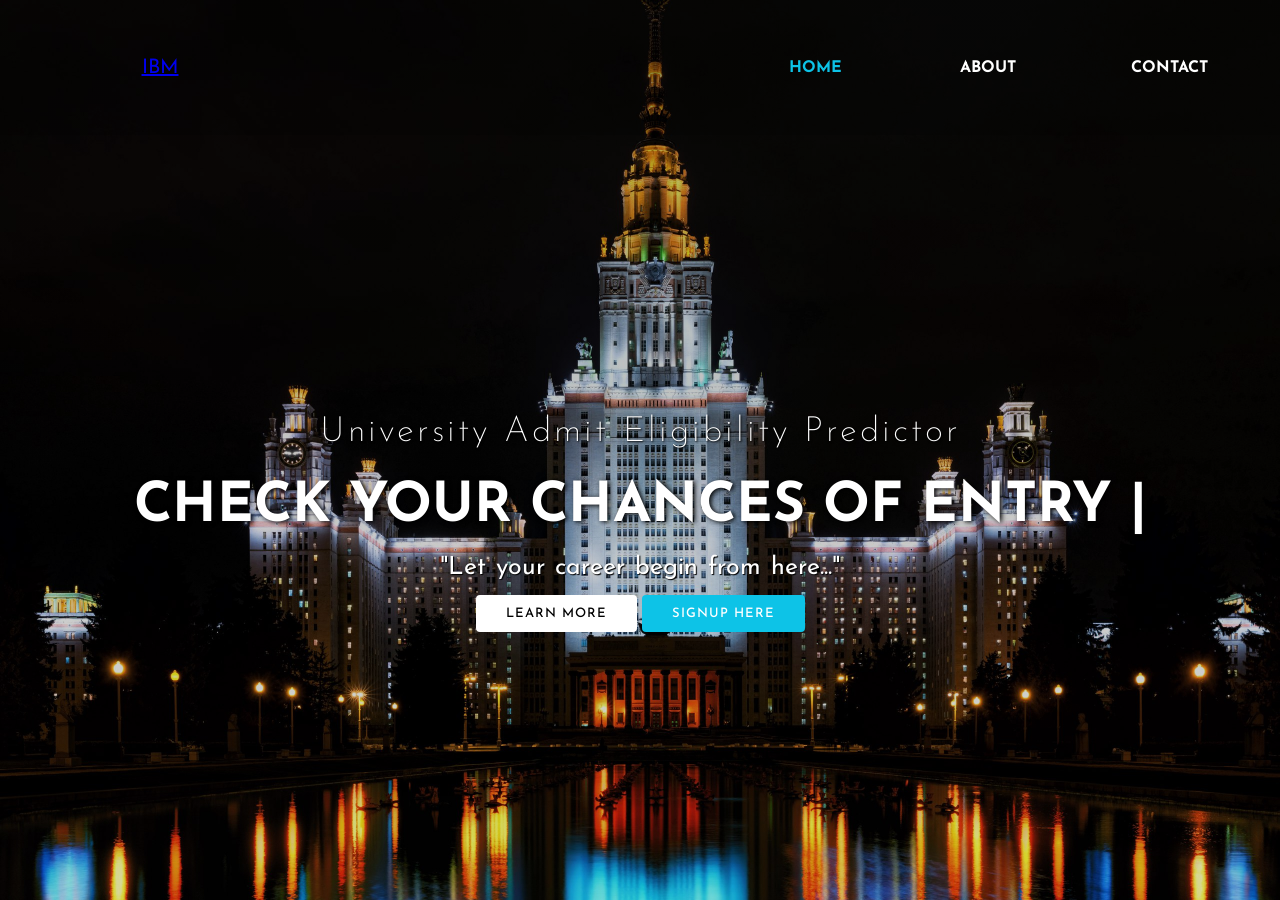
<file: Project Development Phase/Sprint 1/index.html>
<!DOCTYPE html>
<html>
<head>
	<title></title>
	<link rel="stylesheet" type="text/css" href="css/style.css">
	<link href="https://fonts.googleapis.com/css?family=Josefin+Sans&display=swap" rel="stylesheet">
	  <link rel="stylesheet" href="https://cdnjs.cloudflare.com/ajax/libs/animate.css/3.7.2/animate.min.css">
</head>
<body>

<header>
	
<nav>
	<div class="logo"> <a href="https://www.ibm.com/in-en" target="_blank" <h1 style="font-size: 20px;"> IBM </h1> </a> </div>
	<div class="menu">
		<a href="#" style="font-size: 10 ">Home</a>
		<a href="About Us/index.html" target="_blank">about</a>
		<a href="Contact Us/index.html" target="_blank">contact</a>
	</div>
</nav>

	<main>
		<section>
			<h3>University Admit Eligibility Predictor</h3>
			<h1> CHECK YOUR CHANCES OF ENTRY <span class="change_content"> </span> <span style="margin-top: -10px;"> | </span> </h1>
			<p> "Let your career begin from here..." </p>
			<a href="http://127.0.0.1:5000/home" class="btnone">learn more</a>
			<a href="Login & Registration Form/index.html" class="btntwo">signup here</a>
		</section>
	</main>


</header>

</body>
</html>
</file>
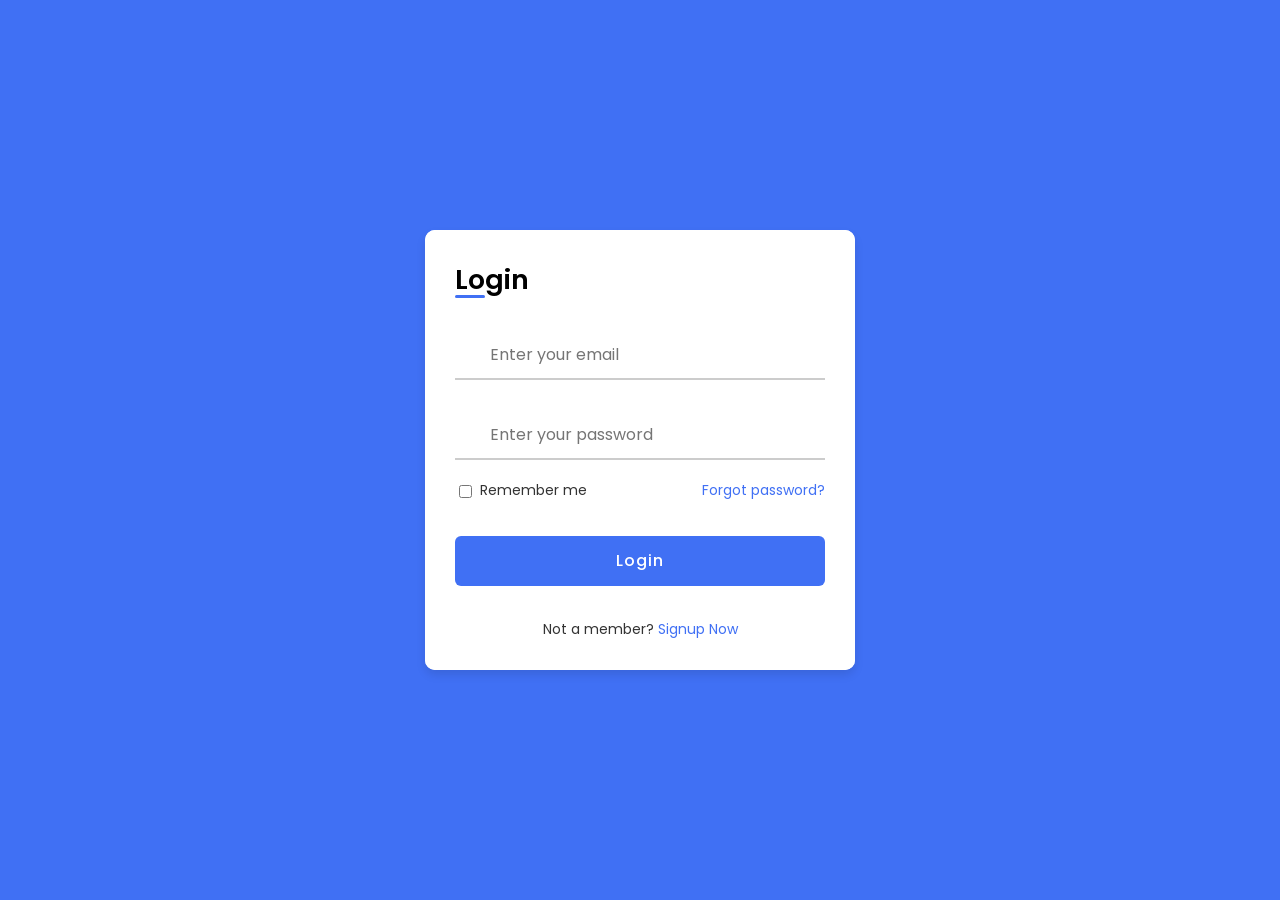
<file: Project Development Phase/Sprint 2/Login _ Registration Form/index.html>
<!DOCTYPE html>
<!-- === Coding by CodingLab | www.codinglabweb.com === -->
<html lang="en">
<head>
    <meta charset="UTF-8">
    <meta http-equiv="X-UA-Compatible" content="IE=edge">
    <meta name="viewport" content="width=device-width, initial-scale=1.0">
    
    <!-- ===== Iconscout CSS ===== -->
    <link rel="stylesheet" href="https://unicons.iconscout.com/release/v4.0.0/css/line.css">

    <!-- ===== CSS ===== -->
    <link rel="stylesheet" href="style.css">
         
    <!--<title>Login & Registration Form</title>-->
</head>
<body>
    
    <div class="container">
        <div class="forms">
            <div class="form login">
                <span class="title">Login</span>

                <form action="#">
                    <div class="input-field">
                        <input type="text" placeholder="Enter your email" required>
                        <i class="uil uil-envelope icon"></i>
                    </div>
                    <div class="input-field">
                        <input type="password" class="password" placeholder="Enter your password" required>
                        <i class="uil uil-lock icon"></i>
                        <i class="uil uil-eye-slash showHidePw"></i>
                    </div>

                    <div class="checkbox-text">
                        <div class="checkbox-content">
                            <input type="checkbox" id="logCheck">
                            <label for="logCheck" class="text">Remember me</label>
                        </div>
                        
                        <a href="#" class="text">Forgot password?</a>
                    </div>

                    <div class="input-field button">
                        <input type="button" onclick = "navigate()" value="Login"/>
                    </div>
                </form>

                <div class="login-signup">
                    <span class="text">Not a member?
                        <a href="#" class="text signup-link">Signup Now</a>
                    </span>
                </div>
            </div>

            <!-- Registration Form -->
            <div class="form signup">
                <span class="title">Registration</span>

                <form action="#">
                    <div class="input-field">
                        <input type="text" placeholder="Enter your name" required>
                        <i class="uil uil-user"></i>
                    </div>
                    <div class="input-field">
                        <input type="text" placeholder="Enter your email" required>
                        <i class="uil uil-envelope icon"></i>
                    </div>
                    <div class="input-field">
                        <input type="password" class="password" placeholder="Create a password" required>
                        <i class="uil uil-lock icon"></i>
                    </div>
                    <div class="input-field">
                        <input type="password" class="password" placeholder="Confirm a password" required>
                        <i class="uil uil-lock icon"></i>
                        <i class="uil uil-eye-slash showHidePw"></i>
                    </div>

                    <div class="checkbox-text">
                        <div class="checkbox-content">
                            <input type="checkbox" id="termCon">
                            <label for="termCon" class="text">I accepted all terms and conditions</label>
                        </div>
                    </div>

                    <div class="input-field button">
                        <input type="button" onclick = "navigate()" value="Signup">
                    </div>
                </form>

                <div class="login-signup">
                    <span class="text">Already a member?
                        <a href="#" class="text login-link">Login Now</a>
                    </span>
                </div>
            </div>
        </div>
    </div>

    <script src="script.js"> </script>
    <script>
    function navigate()
    {
        window.open("http://127.0.0.1:5000/home",'_blank');
    }
    </script>
</body>
</html>
</file>
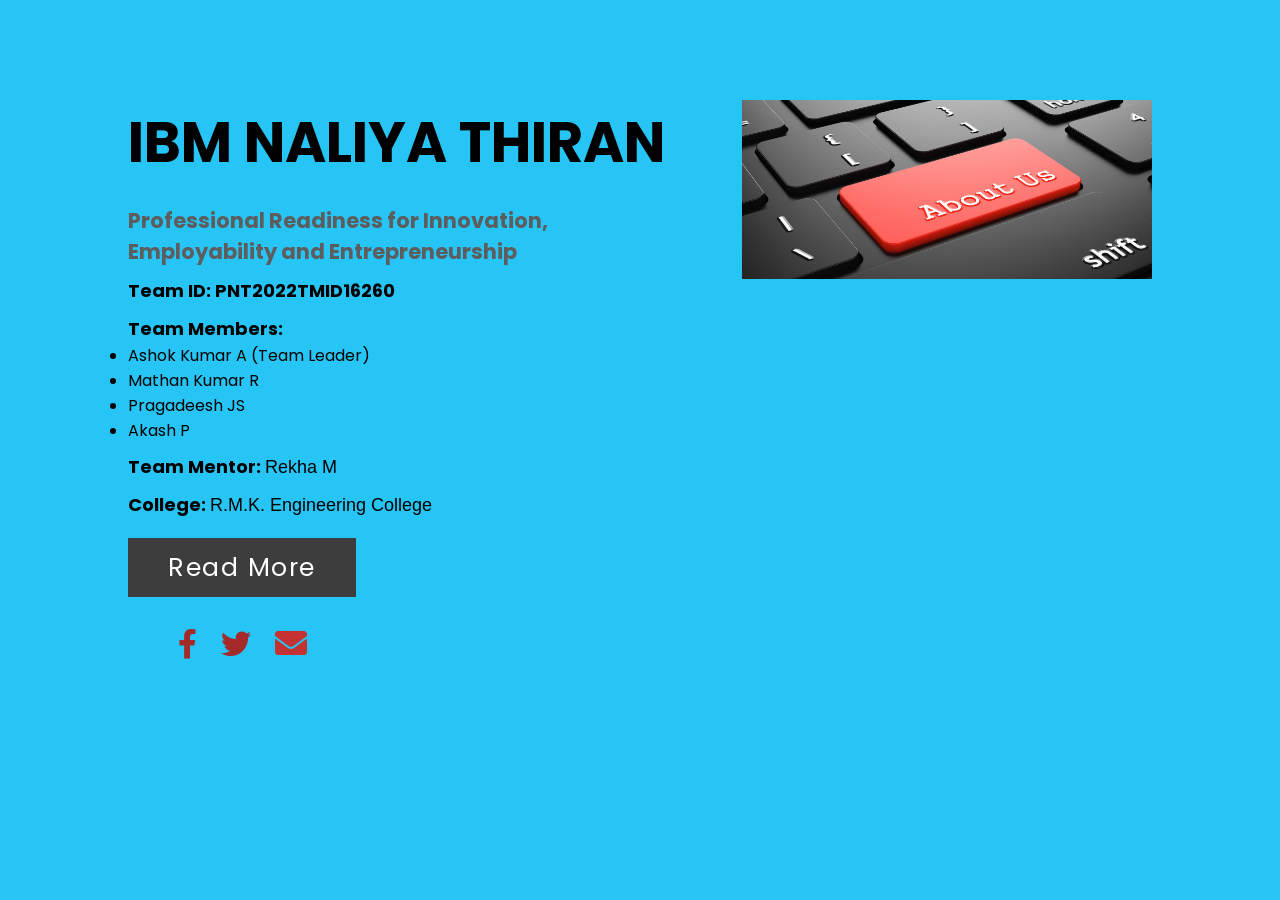
<file: Project Development Phase/Sprint 3/About Us/index.html>
<!DOCTYPE html>
<html>
<head>
	<title>About Us Section</title>
	<meta charset="utf-8">
	<meta name="viewport" content="width=device-width, initial-scale=1.0">
	<link rel="stylesheet" href="https://pro.fontawesome.com/releases/v5.10.0/css/all.css">
	<link rel="stylesheet" type="text/css" href="css/style.css">
</head>	
<body>
	<div class="section">
		<div class="container">
			<div class="content-section">
				<div class="title">
					<h1> IBM NALIYA THIRAN</h1>
				</div>
				<div class="content">
					<h3> Professional Readiness for
						Innovation, Employability and Entrepreneurship </h3>
					<p> <b> Team ID: PNT2022TMID16260 </b> </p>
						<p> <b> Team Members: </b>
							<ul>
								<li>Ashok Kumar A (Team Leader) </li>
								<li>Mathan Kumar R</li>
								<li>Pragadeesh JS</li>
								<li>Akash P</li>
						  	</ul>
						</p>
					<p> <b> Team Mentor: </b> Rekha M </p> 
					<p> <b> College: </b> R.M.K. Engineering College </p>
					<div class="button">
						<a href="">Read More</a>
					</div>
				</div>
				<div class="social">
					<a href="https://www.facebook.com/facebook/"><i class="fab fa-facebook-f"></i></a>
					<a href="https://twitter.com/explore"><i class="fab fa-twitter"></i></a>
					<a href="https://mail.google.com/mail/u/0/?tab=rm&ogbl#inbox"><i class="fa fa-envelope" style="font-size:32px;color:rgb(196, 50, 50)" aria-hidden="true"></i></a> 
				</div>
			</div>
			<div class="image-section">
				<img src="image/about.jpeg">
			</div>
		</div>
	</div>

	
</body>
</html>
</file>
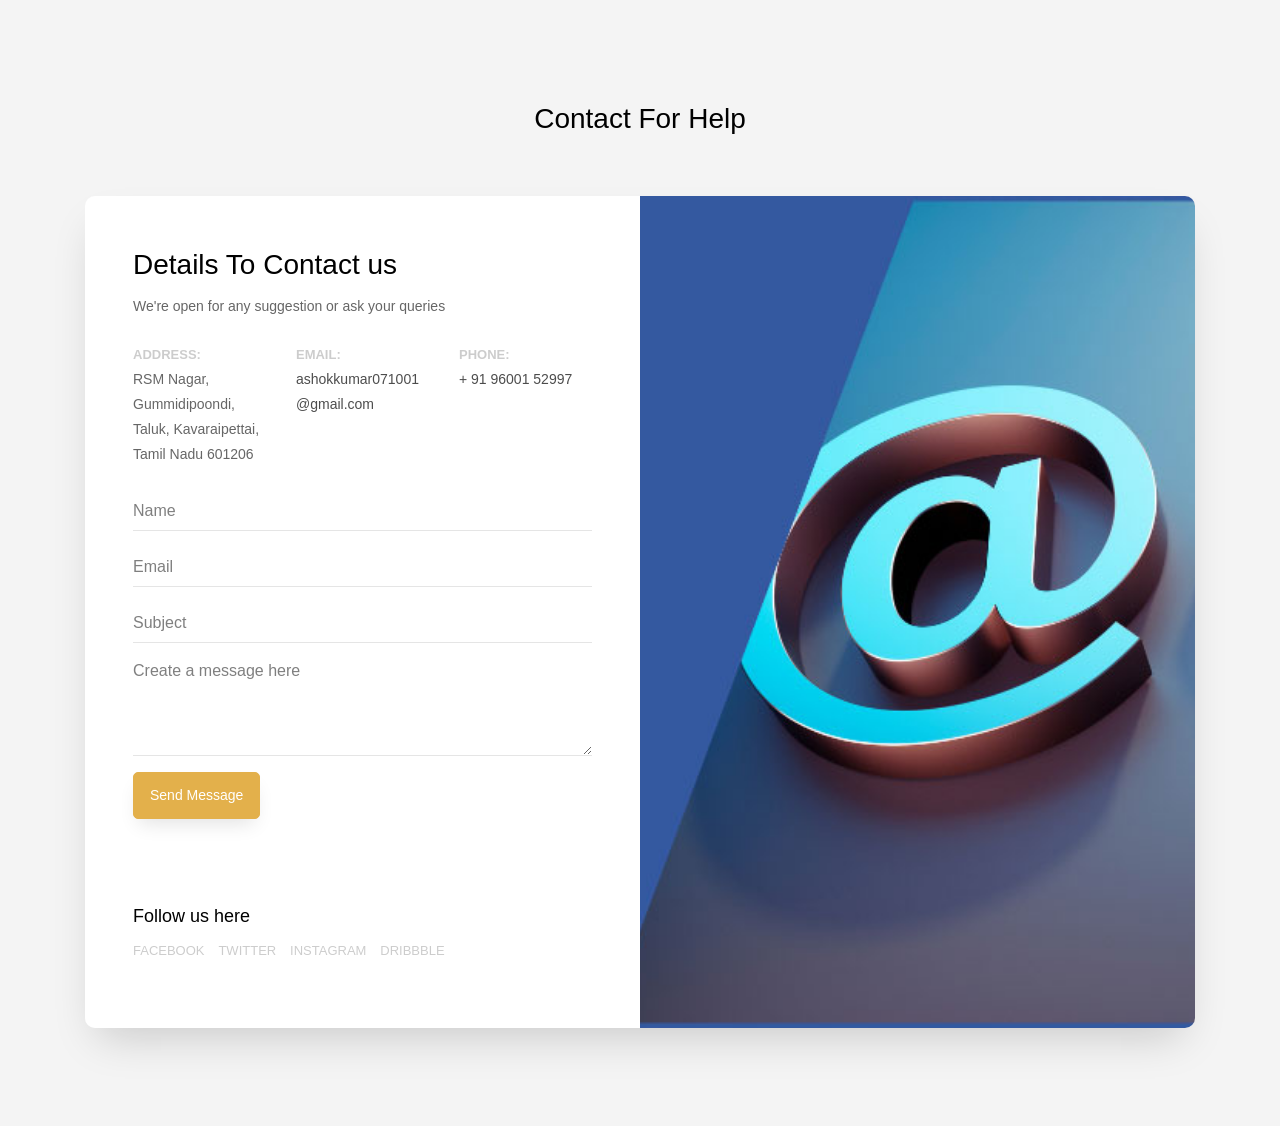
<file: Project Development Phase/Sprint 3/Contact Us/index.html>
<!doctype html>
<html lang="en">
  <head>
  	<title>Contact Form 05</title>
    <meta charset="utf-8">
    <meta name="viewport" content="width=device-width, initial-scale=1, shrink-to-fit=no">

	<link href='https://fonts.googleapis.com/css?family=Roboto:400,100,300,700' rel='stylesheet' type='text/css'>

	<link rel="stylesheet" href="https://stackpath.bootstrapcdn.com/font-awesome/4.7.0/css/font-awesome.min.css">
	
	<link rel="stylesheet" href="css/style.css">

	</head>
	<body>
	<section class="ftco-section">
		<div class="container">
			<div class="row justify-content-center">
				<div class="col-md-6 text-center mb-5">
					<h2 class="heading-section">Contact For Help</h2>
				</div>
			</div>
			<div class="row justify-content-center">
				<div class="col-md-12">
					<div class="wrapper">
						<div class="row no-gutters">
							<div class="col-lg-6">
								<div class="contact-wrap w-100 p-md-5 p-4">
									<h3>Details To Contact us</h3>
									<p class="mb-4">We're open for any suggestion or ask your queries</p>
									<div id="form-message-warning" class="mb-4"></div> 
				      		<div id="form-message-success" class="mb-4">
				            Your message was sent, thank you!
				      		</div>
									<div class="row mb-4">
										<div class="col-md-4">
											<div class="dbox w-100 d-flex align-items-start">
						        		<div class="text">
							            <p><span>Address:</span> RSM Nagar, Gummidipoondi, Taluk, Kavaraipettai, Tamil Nadu 601206 </p>
							          </div>
						          </div>
										</div>
										<div class="col-md-4">
											<div class="dbox w-100 d-flex align-items-start">
						        		<div class="text">
							            <p><span>Email:</span> <a href="ashokkumar071001@gmail.com">ashokkumar071001
											@gmail.com</a></p>
							          </div>
						          </div>
										</div>
										<div class="col-md-4">
											<div class="dbox w-100 d-flex align-items-start">
						        		<div class="text">
							            <p><span>Phone:</span> <a href="tel://1234567920">+ 91 96001 52997</a></p>
							          </div>
						          </div>
										</div>
									</div>
									<form method="POST" id="contactForm" name="contactForm" class="contactForm">
										<div class="row">
											<div class="col-md-12">
												<div class="form-group">
													<input type="text" class="form-control" name="name" id="name" placeholder="Name">
												</div>
											</div>
											<div class="col-md-12"> 
												<div class="form-group">
													<input type="email" class="form-control" name="email" id="email" placeholder="Email">
												</div>
											</div>
											<div class="col-md-12">
												<div class="form-group">
													<input type="text" class="form-control" name="subject" id="subject" placeholder="Subject">
												</div>
											</div>
											<div class="col-md-12">
												<div class="form-group">
													<textarea name="message" class="form-control" id="message" cols="30" rows="4" placeholder="Create a message here"></textarea>
												</div>
											</div>
											<div class="col-md-12">
												<div class="form-group">
													<input type="submit" value="Send Message" class="btn btn-primary">
													<div class="submitting"></div>
												</div>
											</div>
										</div>
									</form>
									<div class="w-100 social-media mt-5">
										<h3>Follow us here</h3>
										<p>
											<a href="#">Facebook</a>
											<a href="#">Twitter</a>
											<a href="#">Instagram</a>
											<a href="#">Dribbble</a>
										</p>
									</div>
								</div>
							</div>
							<div class="col-lg-6 d-flex align-items-stretch">
								<div class="info-wrap w-100 p-5 img" style="background-image: url(images/contactusBanner.jpg);">
			          </div>
							</div>
						</div>
					</div>
				</div>
			</div>
		</div>
	</section>

	<script src="js/jquery.min.js"></script>
  <script src="js/popper.js"></script>
  <script src="js/bootstrap.min.js"></script>
  <script src="js/jquery.validate.min.js"></script>
  <script src="js/main.js"></script>

	</body>
</html>
</file>
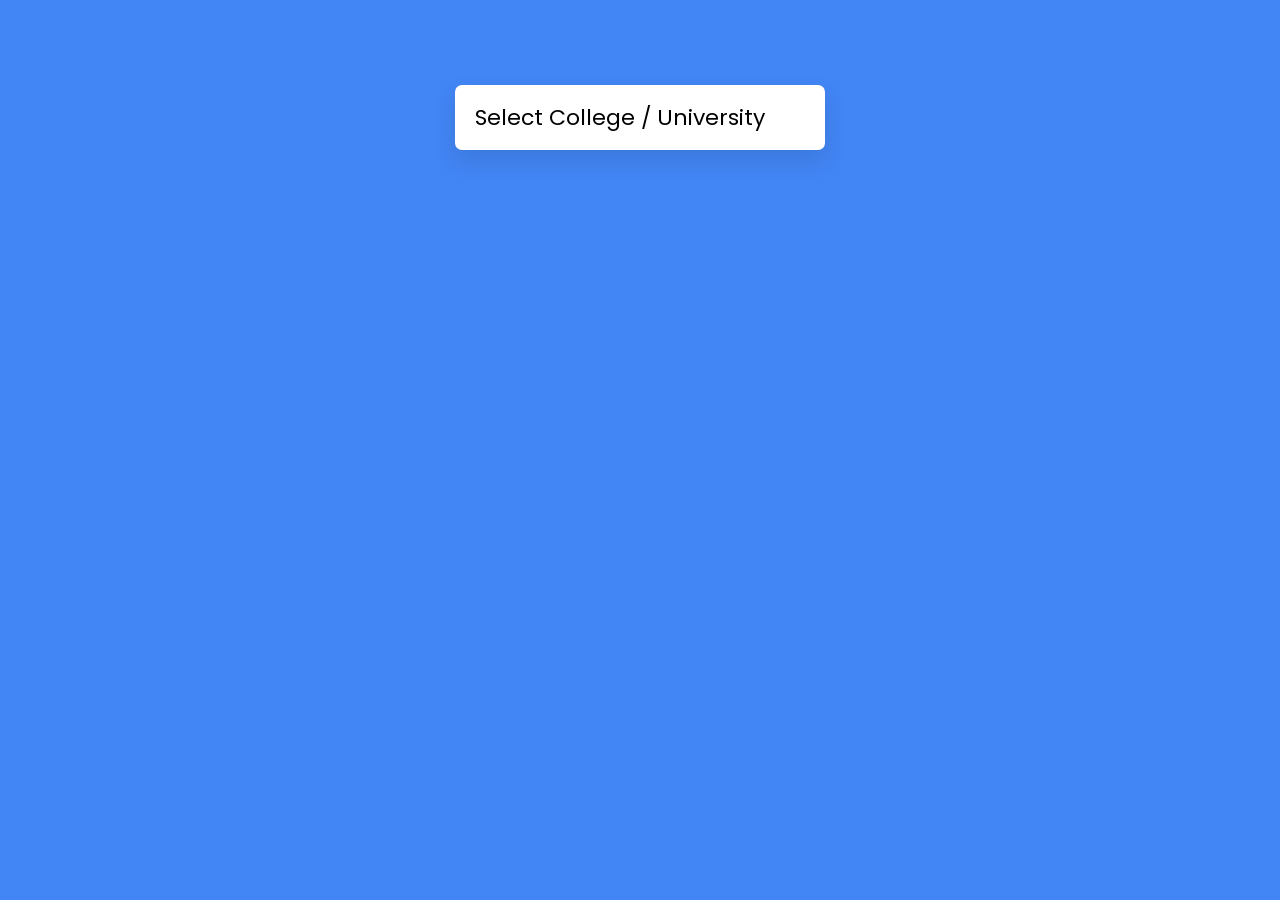
<file: Project Development Phase/Sprint 4/Next Phase of future idea/index.html>
<!DOCTYPE html>
<!-- Coding By CodingNepal - youtube.com/codingnepal -->
<html lang="en" dir="ltr">
  <head>
    <meta charset="utf-8">  
    <title>Drop Down List of Colleges</title>
    <link rel="stylesheet" href="style.css">
    <meta name="viewport" content="width=device-width, initial-scale=1.0">
    <!-- Iconscout Link For Icons -->
    <link rel="stylesheet" href="https://unicons.iconscout.com/release/v4.0.0/css/line.css">
  </head>
  <body>
    <div class="wrapper">
      <div class="select-btn">
        <span>Select College / University</span>
        <i class="uil uil-angle-down"></i>
      </div>
      <div class="content">
        <div class="search">
          <i class="uil uil-search"></i>
          <input spellcheck="false" type="text" placeholder="Search">
        </div>
        <ul class="options"></ul>
      </div>
    </div>

    <script src="script.js"></script>
        
  </body>
</html>
</file>
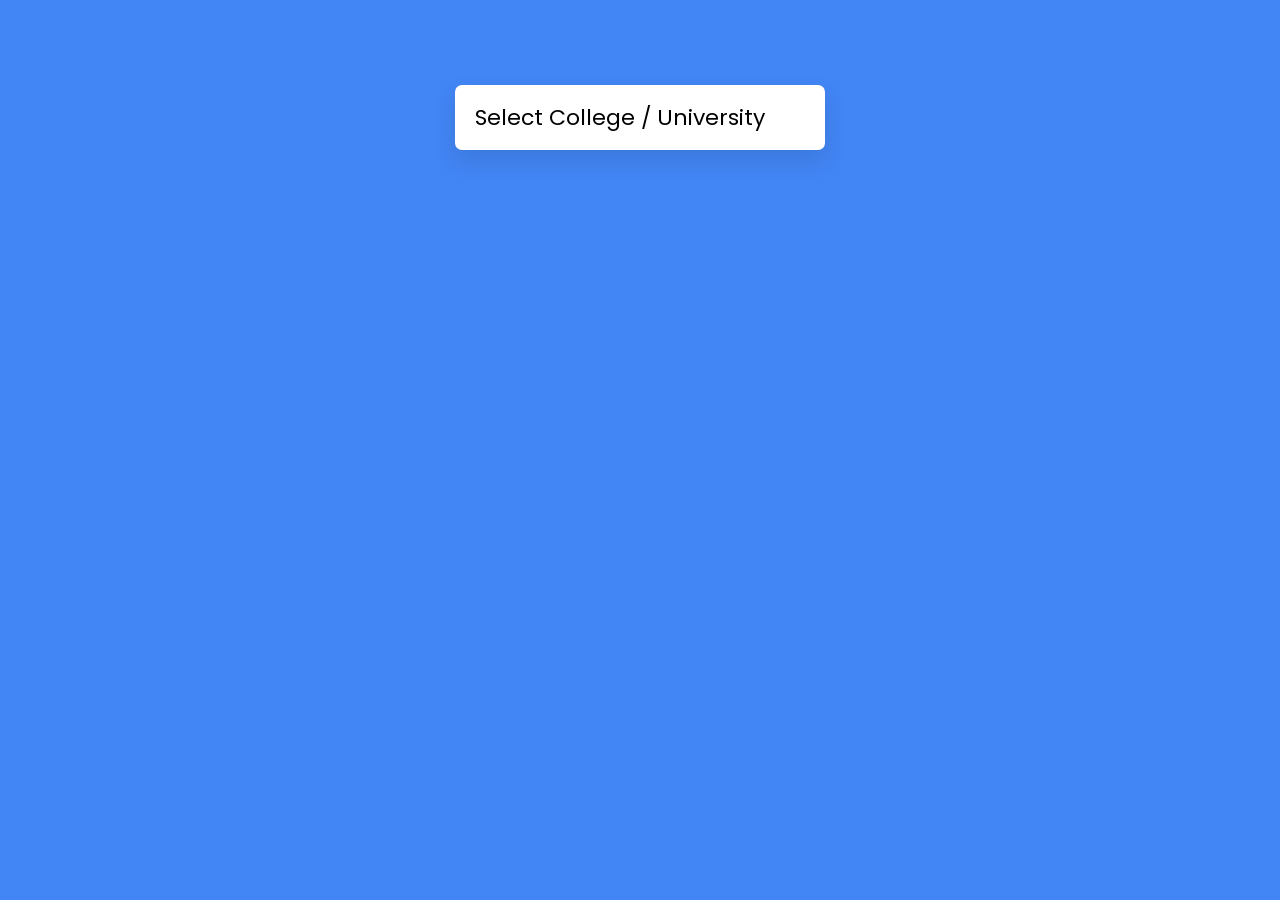
<file: Project Development Phase/Sprint 4/Output Screenshot of Product/index.html>
<!DOCTYPE html>
<!-- Coding By CodingNepal - youtube.com/codingnepal -->
<html lang="en" dir="ltr">
  <head>
    <meta charset="utf-8">  
    <title>Drop Down List of Colleges</title>
    <link rel="stylesheet" href="style.css">
    <meta name="viewport" content="width=device-width, initial-scale=1.0">
    <!-- Iconscout Link For Icons -->
    <link rel="stylesheet" href="https://unicons.iconscout.com/release/v4.0.0/css/line.css">
  </head>
  <body>
    <div class="wrapper">
      <div class="select-btn">
        <span>Select College / University</span>
        <i class="uil uil-angle-down"></i>
      </div>
      <div class="content">
        <div class="search">
          <i class="uil uil-search"></i>
          <input spellcheck="false" type="text" placeholder="Search">
        </div>
        <ul class="options"></ul>
      </div>
    </div>

    <script src="script.js"></script>
        
  </body>
</html>
</file>
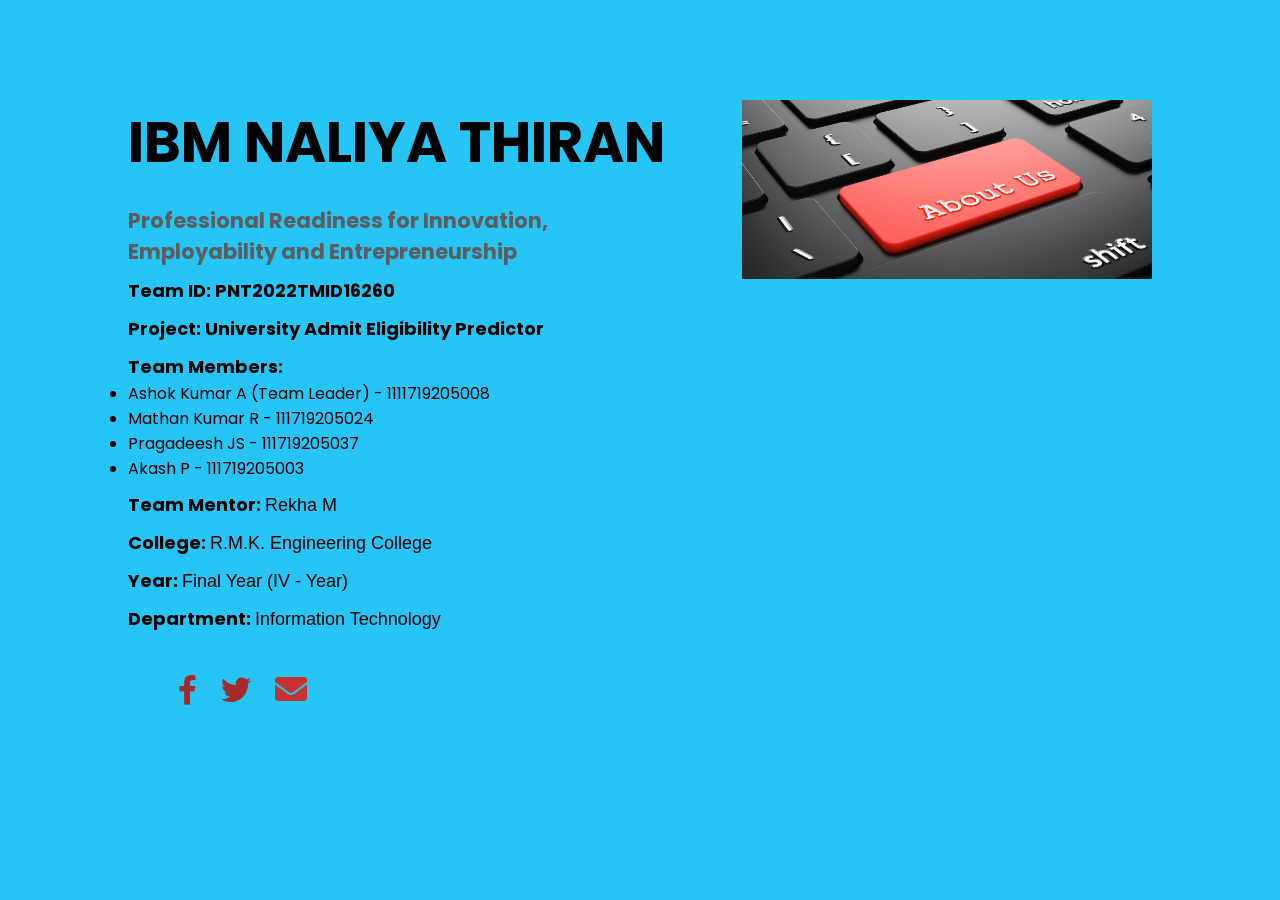
<file: Project Development Phase/Sprint 3/About Us/Read More/index.html>
<!DOCTYPE html>
<html>
<head>
	<title>Read More Section</title>
	<meta charset="utf-8">
	<meta name="viewport" content="width=device-width, initial-scale=1.0">
	<link rel="stylesheet" href="https://pro.fontawesome.com/releases/v5.10.0/css/all.css">
	<link rel="stylesheet" type="text/css" href="css/style.css">
</head>	
<body>
	<div class="section">
		<div class="container">
			<div class="content-section">
				<div class="title">
					<h1> IBM NALIYA THIRAN </h1>
				</div>
				<div class="content">
					<h3> Professional Readiness for
						Innovation, Employability and Entrepreneurship </h3>
					<p> <b> Team ID: PNT2022TMID16260 </b> </p>
					<p> <b> Project: University Admit Eligibility Predictor </b> </p>
						<p> <b> Team Members: </b>
							<ul>
								<li>Ashok Kumar A (Team Leader) - 1111719205008 </li>
								<li>Mathan Kumar R - 111719205024 </li>
								<li>Pragadeesh JS - 111719205037 </li>
								<li>Akash P - 111719205003 </li>
						  	</ul>
						</p>
					<p> <b> Team Mentor: </b> Rekha M </p> 
					<p> <b> College: </b> R.M.K. Engineering College </p>
					<p> <b> Year: </b> Final Year (IV - Year) </p>
					<p> <b> Department: </b> Information Technology </p>
				</div>
				<div class="social">
					<a href="https://www.facebook.com/facebook/"><i class="fab fa-facebook-f"></i></a>
					<a href="https://twitter.com/explore"><i class="fab fa-twitter"></i></a>
					<a href="https://mail.google.com/mail/u/0/?tab=rm&ogbl#inbox"><i class="fa fa-envelope" style="font-size:32px;color:rgb(196, 50, 50)" aria-hidden="true"></i></a> 
				</div>
			</div>
			<div class="image-section">
				<img src="image/about.jpeg">
			</div>
		</div>
	</div>

	
</body>
</html>
</file>
<file: Project Development Phase/Sprint 1/css/style.css>
* {
  margin: 0;
  padding: 0;
  box-sizing: border-box;
  font-family: "Josefin Sans", sans-serif;
}

header {
  width: 100%;
  height: 100vh;
  background-image: linear-gradient(rgba(0, 0, 0, 0.3), rgba(0, 0, 0, 0.15)),
    url("../images/university.jpg");
  background-repeat: no-repeat;
  background-size: cover;
}

nav {
  width: 100%;
  height: 15vh;
  background: rgba(0, 0, 0, 0.2);
  color: white;
  display: flex;
  justify-content: space-between;
  align-items: center;
  text-transform: uppercase;
}

nav .logo {
  width: 25%;
  text-align: center;
  /*background: red;*/
}

nav .menu {
  width: 40%;
  display: flex;
  justify-content: space-around;
}

nav .menu a {
  width: 25%;
  text-decoration: none;
  color: white;
  font-weight: bold;
}

nav .menu a:first-child {
  color: #0dc3e7;
}

main {
  width: 100%;
  height: 85vh;
  display: flex;
  justify-content: center;
  align-items: center;
  text-align: center;
  color: white;
}

section h3 {
  font-size: 35px;
  font-weight: 200;
  letter-spacing: 3px;
  text-shadow: 1px 1px 2px black;
}

section h1 {
  margin: 30px 0 20px 0;
  font-size: 55px;
  font-weight: 700;
  text-shadow: 2px 1px 5px black;
  text-transform: uppercase;
}

section p {
  font-size: 25px;
  word-spacing: 2px;
  margin-bottom: 25px;
  text-shadow: 1px 1px 1px black;
}

section a {
  padding: 12px 30px;
  border-radius: 4px;
  outline: none;
  text-transform: uppercase;
  font-size: 13px;
  font-weight: 500;
  text-decoration: none;
  letter-spacing: 1px;
  transition: all 0.5s ease;
}

section .btnone {
  /*background: #00b894;*/
  background: #fff;
  color: #000;
}

.btnone:hover {
  background: #0dc3e7;
  color: white;
}

section .btntwo {
  background: #0dc3e7;
  color: white;
}

.btntwo:hover {
  background: #fff;
  color: #000;
}

.change_content:after {
  content: "";
  animation: changetext 10s infinite linear;
  color: #0dc3e7;
}
</file>
<file: Project Development Phase/Sprint 2/Login _ Registration Form/style.css>
/* ===== Google Font Import - Poformsins ===== */
@import url('https://fonts.googleapis.com/css2?family=Poppins:wght@300;400;500;600;700&display=swap');

*{
    margin: 0;
    padding: 0;
    box-sizing: border-box;
    font-family: 'Poppins', sans-serif;
}
body{
    height: 100vh;
    display: flex;
    align-items: center;
    justify-content: center;
    background-color: #4070f4;
}
.container{
    position: relative;
    max-width: 430px;
    width: 100%;
    background: #fff;
    border-radius: 10px;
    box-shadow: 0 5px 10px rgba(0, 0, 0, 0.1);
    overflow: hidden;
    margin: 0 20px;
}
.container .forms{
    display: flex;
    align-items: center;
    height: 440px;
    width: 200%;
    transition: height 0.2s ease;
}
.container .form{
    width: 50%;
    padding: 30px;
    background-color: #fff;
    transition: margin-left 0.18s ease;
}
.container.active .login{
    margin-left: -50%;
    opacity: 0;
    transition: margin-left 0.18s ease, opacity 0.15s ease;
}
.container .signup{
    opacity: 0;
    transition: opacity 0.09s ease;
}
.container.active .signup{
    opacity: 1;
    transition: opacity 0.2s ease;
}
.container.active .forms{
    height: 600px;
}
.container .form .title{
    position: relative;
    font-size: 27px;
    font-weight: 600;
}
.form .title::before{
    content: '';
    position: absolute;
    left: 0;
    bottom: 0;
    height: 3px;
    width: 30px;
    background-color: #4070f4;
    border-radius: 25px;
}
.form .input-field{
    position: relative;
    height: 50px;
    width: 100%;
    margin-top: 30px;
}
.input-field input{
    position: absolute;
    height: 100%;
    width: 100%;
    padding: 0 35px;
    border: none;
    outline: none;
    font-size: 16px;
    border-bottom: 2px solid #ccc;
    border-top: 2px solid transparent;
    transition: all 0.2s ease;
}
.input-field input:is(:focus, :valid){
    border-bottom-color: #4070f4;
}
.input-field i{
    position: absolute;
    top: 50%;
    transform: translateY(-50%);
    color: #999;
    font-size: 23px;
    transition: all 0.2s ease;
}
.input-field input:is(:focus, :valid) ~ i{
    color: #4070f4;
}
.input-field i.icon{
    left: 0;
}
.input-field i.showHidePw{
    right: 0;
    cursor: pointer;
    padding: 10px;
}
.form .checkbox-text{
    display: flex;
    align-items: center;
    justify-content: space-between;
    margin-top: 20px;
}
.checkbox-text .checkbox-content{
    display: flex;
    align-items: center;
}
.checkbox-content input{
    margin: 0 8px -2px 4px;
    accent-color: #4070f4;
}
.form .text{
    color: #333;
    font-size: 14px;
}
.form a.text{
    color: #4070f4;
    text-decoration: none;
}
.form a:hover{
    text-decoration: underline;
}
.form .button{
    margin-top: 35px;
}
.form .button input{
    border: none;
    color: #fff;
    font-size: 16px;
    font-weight: 500;
    letter-spacing: 1px;
    border-radius: 6px;
    background-color: #4070f4;
    cursor: pointer;
    transition: all 0.3s ease;
}
.button input:hover{
    background-color: #265df2;
}

.form .login-signup{
    margin-top: 30px;
    text-align: center;
}
</file>
<file: Project Development Phase/Sprint 3/About Us/css/style.css>
@import url('https://fonts.googleapis.com/css2?family=Poppins:wght@200;300;400&display=swap');
*{
	margin:0px;
	padding:0px;
	box-sizing: border-box;
	font-family: 'Poppins', sans-serif;
}
.section{
	width: 100%;
	min-height: 100vh;
	background-color: rgb(39, 197, 245);
}
.container{
	width: 80%;
	display: block;
	margin:auto;
	padding-top: 100px;
}
.content-section{
	float: left;
	width: 55%;
}
.image-section{
	float: right;
	width: 40%;
}
.image-section img{
	width: 100%;
	height: auto;
}
.content-section .title{
	text-transform: uppercase;
	font-size: 28px;
}
.content-section .content h3{
	margin-top: 20px;
	color:#5d5d5d;
	font-size: 21px;
}
.content-section .content p{
	margin-top: 10px;
	font-family: sans-serif;
	font-size: 18px;
	line-height: 1.5;
}
.content-section .content .button{
	margin-top: 30px;
}
.content-section .content .button a{
	background-color: #3d3d3d;
	padding:12px 40px;
	text-decoration: none;
	color:#fff;
	font-size: 25px;
	letter-spacing: 1.5px;
}
.content-section .content .button a:hover{
	background-color: #a52a2a;
	color:#fff;
}
.content-section .social{
	margin: 40px 40px;
}
.content-section .social i{
	color:#a52a2a;
	font-size: 30px;
	padding:0px 10px;
}
.content-section .social i:hover{
	color:#3d3d3d;
}
@media screen and (max-width: 768px){
	.container{
	width: 80%;
	display: block;
	margin:auto;
	padding-top:50px;
}
.content-section{
	float:none;
	width:100%;
	display: block;
	margin:auto;
}
.image-section{
	float:none;
	width:100%;
	
}
.image-section img{
	width: 100%;
	height: auto;
	display: block;
	margin:auto;
}
.content-section .title{
	text-align: center;
	font-size: 19px;
}
.content-section .content .button{
	text-align: center;
}
.content-section .content .button a{
	padding:9px 30px;
}
.content-section .social{
	text-align: center;
}

}
</file>
<file: Project Development Phase/Sprint 4/Next Phase of future idea/style.css>
/* Import Google Font - Poppins */
@import url('https://fonts.googleapis.com/css2?family=Poppins:wght@400;500;600;700&display=swap');
*{
  margin: 0;
  padding: 0;
  box-sizing: border-box;
  font-family: 'Poppins', sans-serif;
}
body{
  background: #4285f4;
}
::selection{
  color: #fff;
  background: #4285f4;
}
.wrapper{
  width: 370px;
  margin: 85px auto 0;
}
.select-btn, li{
  display: flex;
  align-items: center;
  cursor: pointer;
}
.select-btn{
  height: 65px;
  padding: 0 20px;
  font-size: 22px;
  background: #fff;
  border-radius: 7px;
  justify-content: space-between;
  box-shadow: 0 10px 25px rgba(0,0,0,0.1);
}
.select-btn i{
  font-size: 31px;
  transition: transform 0.3s linear;
}
.wrapper.active .select-btn i{
  transform: rotate(-180deg);
}
.content{
  display: none;
  padding: 20px;
  margin-top: 15px;
  background: #fff;
  border-radius: 7px;
  box-shadow: 0 10px 25px rgba(0,0,0,0.1);
}
.wrapper.active .content{
  display: block;
}
.content .search{
  position: relative;
}
.search i{
  top: 50%;
  left: 15px;
  color: #999;
  font-size: 20px;
  pointer-events: none;
  transform: translateY(-50%);
  position: absolute;
}
.search input{
  height: 50px;
  width: 100%;
  outline: none;
  font-size: 17px;
  border-radius: 5px;
  padding: 0 20px 0 43px;
  border: 1px solid #B3B3B3;
}
.search input:focus{
  padding-left: 42px;
  border: 2px solid #4285f4;
}
.search input::placeholder{
  color: #bfbfbf;
}
.content .options{
  margin-top: 10px;
  max-height: 250px;
  overflow-y: auto;
  padding-right: 7px;
}
.options::-webkit-scrollbar{
  width: 7px;
}
.options::-webkit-scrollbar-track{
  background: #f1f1f1;
  border-radius: 25px;
}
.options::-webkit-scrollbar-thumb{
  background: #ccc;
  border-radius: 25px;
}
.options::-webkit-scrollbar-thumb:hover{
  background: #b3b3b3;
}
.options li{
  height: 50px;
  padding: 0 13px;
  font-size: 21px;
}
.options li:hover, li.selected{
  border-radius: 5px;
  background: #f2f2f2;
}
</file>
<file: Project Development Phase/Sprint 4/Output Screenshot of Product/style.css>
/* Import Google Font - Poppins */
@import url('https://fonts.googleapis.com/css2?family=Poppins:wght@400;500;600;700&display=swap');
*{
  margin: 0;
  padding: 0;
  box-sizing: border-box;
  font-family: 'Poppins', sans-serif;
}
body{
  background: #4285f4;
}
::selection{
  color: #fff;
  background: #4285f4;
}
.wrapper{
  width: 370px;
  margin: 85px auto 0;
}
.select-btn, li{
  display: flex;
  align-items: center;
  cursor: pointer;
}
.select-btn{
  height: 65px;
  padding: 0 20px;
  font-size: 22px;
  background: #fff;
  border-radius: 7px;
  justify-content: space-between;
  box-shadow: 0 10px 25px rgba(0,0,0,0.1);
}
.select-btn i{
  font-size: 31px;
  transition: transform 0.3s linear;
}
.wrapper.active .select-btn i{
  transform: rotate(-180deg);
}
.content{
  display: none;
  padding: 20px;
  margin-top: 15px;
  background: #fff;
  border-radius: 7px;
  box-shadow: 0 10px 25px rgba(0,0,0,0.1);
}
.wrapper.active .content{
  display: block;
}
.content .search{
  position: relative;
}
.search i{
  top: 50%;
  left: 15px;
  color: #999;
  font-size: 20px;
  pointer-events: none;
  transform: translateY(-50%);
  position: absolute;
}
.search input{
  height: 50px;
  width: 100%;
  outline: none;
  font-size: 17px;
  border-radius: 5px;
  padding: 0 20px 0 43px;
  border: 1px solid #B3B3B3;
}
.search input:focus{
  padding-left: 42px;
  border: 2px solid #4285f4;
}
.search input::placeholder{
  color: #bfbfbf;
}
.content .options{
  margin-top: 10px;
  max-height: 250px;
  overflow-y: auto;
  padding-right: 7px;
}
.options::-webkit-scrollbar{
  width: 7px;
}
.options::-webkit-scrollbar-track{
  background: #f1f1f1;
  border-radius: 25px;
}
.options::-webkit-scrollbar-thumb{
  background: #ccc;
  border-radius: 25px;
}
.options::-webkit-scrollbar-thumb:hover{
  background: #b3b3b3;
}
.options li{
  height: 50px;
  padding: 0 13px;
  font-size: 21px;
}
.options li:hover, li.selected{
  border-radius: 5px;
  background: #f2f2f2;
}
</file>
<file: Project Development Phase/Sprint 3/About Us/Read More/css/style.css>
@import url('https://fonts.googleapis.com/css2?family=Poppins:wght@200;300;400&display=swap');
*{
	margin:0px;
	padding:0px;
	box-sizing: border-box;
	font-family: 'Poppins', sans-serif;
}
.section{
	width: 100%;
	min-height: 100vh;
	background-color: rgb(39, 197, 245);
}
.container{
	width: 80%;
	display: block;
	margin:auto;
	padding-top: 100px;
}
.content-section{
	float: left;
	width: 55%;
}
.image-section{
	float: right;
	width: 40%;
}
.image-section img{
	width: 100%;
	height: auto;
}
.content-section .title{
	text-transform: uppercase;
	font-size: 28px;
}
.content-section .content h3{
	margin-top: 20px;
	color:#5d5d5d;
	font-size: 21px;
}
.content-section .content p{
	margin-top: 10px;
	font-family: sans-serif;
	font-size: 18px;
	line-height: 1.5;
}
.content-section .content .button{
	margin-top: 30px;
}
.content-section .content .button a{
	background-color: #3d3d3d;
	padding:12px 40px;
	text-decoration: none;
	color:#fff;
	font-size: 25px;
	letter-spacing: 1.5px;
}
.content-section .content .button a:hover{
	background-color: #a52a2a;
	color:#fff;
}
.content-section .social{
	margin: 40px 40px;
}
.content-section .social i{
	color:#a52a2a;
	font-size: 30px;
	padding:0px 10px;
}
.content-section .social i:hover{
	color:#3d3d3d;
}
@media screen and (max-width: 768px){
	.container{
	width: 80%;
	display: block;
	margin:auto;
	padding-top:50px;
}
.content-section{
	float:none;
	width:100%;
	display: block;
	margin:auto;
}
.image-section{
	float:none;
	width:100%;
	
}
.image-section img{
	width: 100%;
	height: auto;
	display: block;
	margin:auto;
}
.content-section .title{
	text-align: center;
	font-size: 19px;
}
.content-section .content .button{
	text-align: center;
}
.content-section .content .button a{
	padding:9px 30px;
}
.content-section .social{
	text-align: center;
}

}
</file>
